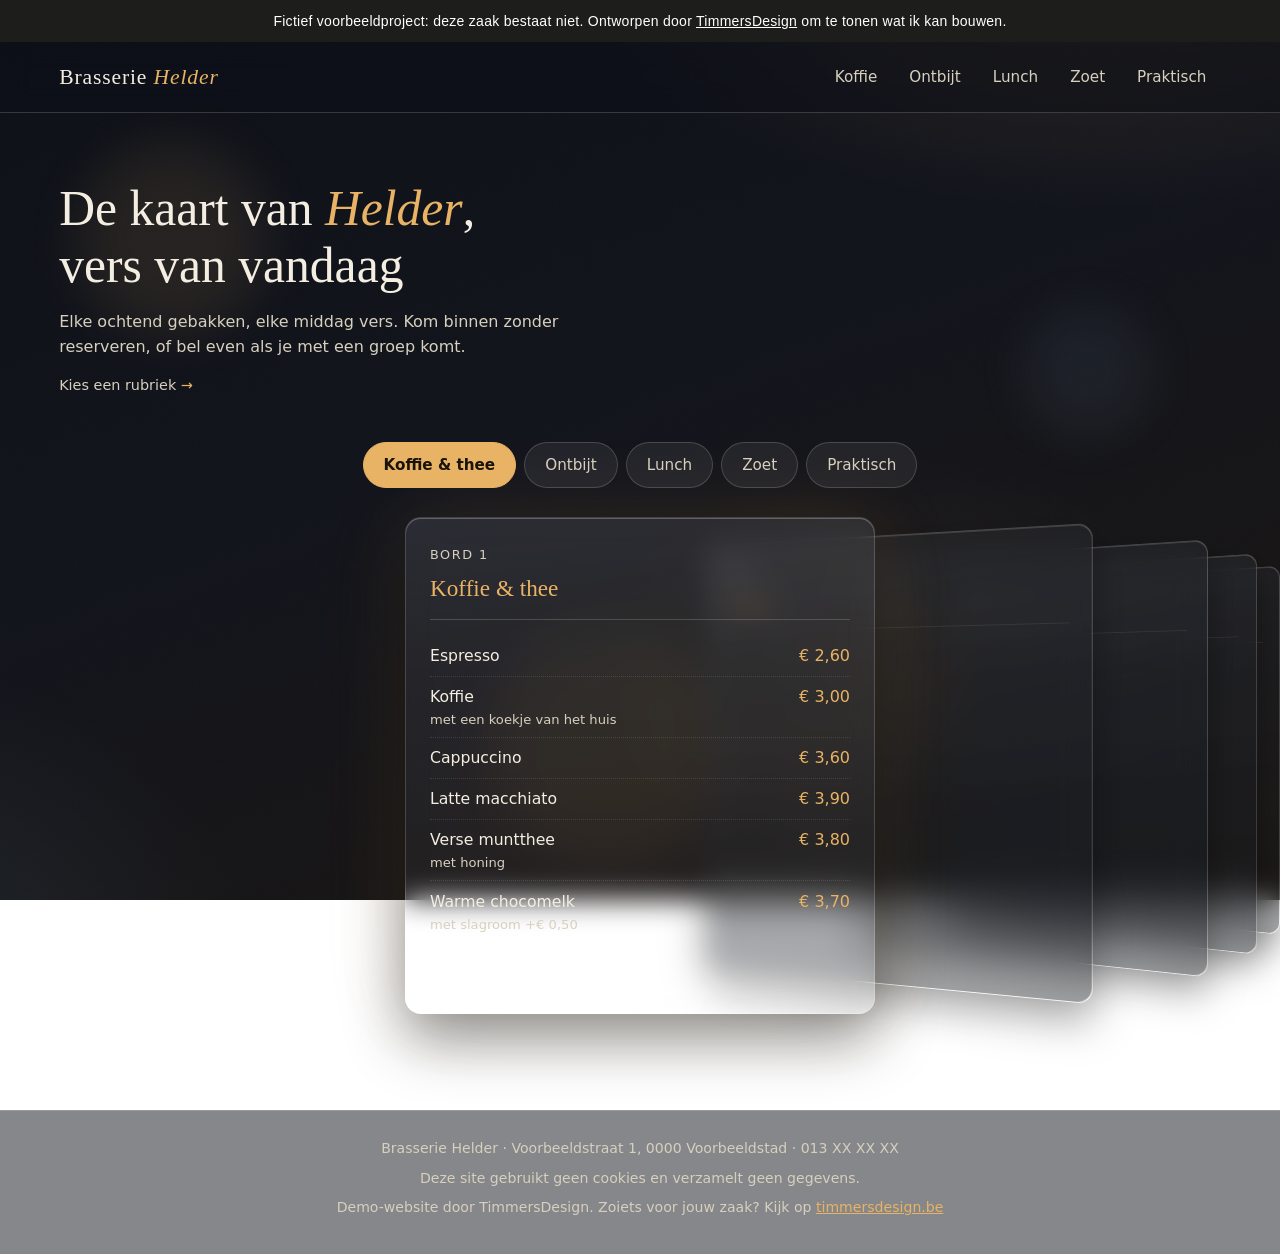
<file: index.html>
<!DOCTYPE html>
<html lang="nl">
<head>
<meta charset="utf-8">
<meta name="viewport" content="width=device-width, initial-scale=1">
<meta name="robots" content="noindex,nofollow">
<meta http-equiv="Content-Security-Policy" content="default-src 'self'; img-src 'self' data:; style-src 'self' 'sha256-Z2d8xQ208KTKvk3nd543LZ2vcilGGrSpTHFe9aId1Is='; script-src 'self'; font-src 'self'; object-src 'none'; base-uri 'self'; form-action 'none'">
<meta name="referrer" content="strict-origin-when-cross-origin">
<title>Brasserie Helder | Menu</title>
<meta name="description" content="De kaart van Brasserie Helder: koffie, ontbijt, lunch en zoet. Elke dag vers, in het hart van Voorbeeldstad.">
<link rel="canonical" href="https://timmersdesign.be/demo-glasmenu/">
<link rel="icon" href="favicon.svg" type="image/svg+xml">
<meta property="og:title" content="Brasserie Helder | Menu">
<meta property="og:description" content="De kaart van Brasserie Helder: koffie, ontbijt, lunch en zoet.">
<meta property="og:type" content="website">
<meta property="og:url" content="https://timmersdesign.be/demo-glasmenu/">
<meta property="og:image" content="https://timmersdesign.be/demo-glasmenu/assets/og.png">
<meta property="og:image:width" content="1200">
<meta property="og:image:height" content="630">
<meta property="og:image:alt" content="Doorschijnende menuborden van Brasserie Helder">
<meta name="twitter:card" content="summary_large_image">
<link rel="stylesheet" href="assets/stijl.css">
<style>.demo-banner-fictief{background:#1d1d1b;color:#fff;text-align:center;padding:10px 16px;font-family:Arial,sans-serif;font-size:14px;letter-spacing:.02em;position:relative;z-index:9999}.demo-banner-fictief a{color:#fff;text-decoration:underline}.knop.knop-uit{background:#b5b5b5;color:#5a5a5a;cursor:not-allowed;pointer-events:none}.knop.knop-uit:hover{filter:none}</style>
</head>
<body>
<div class="demo-banner-fictief" role="note">Fictief voorbeeldproject: deze zaak bestaat niet. Ontworpen door <a href="/">TimmersDesign</a> om te tonen wat ik kan bouwen.</div>
<a class="skip" href="#menu">Meteen naar het menu</a>
<div class="bokeh" aria-hidden="true"><i></i><i></i><i></i><i></i></div>

<header>
  <div class="kop">
    <a class="logo" href="#top">Brasserie <b>Helder</b></a>
    <nav aria-label="Menu van de pagina">
      <ul>
        <li><a href="#koffie">Koffie</a></li>
        <li><a href="#ontbijt">Ontbijt</a></li>
        <li><a href="#lunch">Lunch</a></li>
        <li><a href="#zoet">Zoet</a></li>
        <li><a href="#praktisch">Praktisch</a></li>
      </ul>
    </nav>
  </div>
</header>

<main id="top">
  <section class="intro">
    <!-- PAS AAN: naam en intro van de zaak -->
    <h1>De kaart van <em>Helder</em>, vers van vandaag</h1>
    <p>Elke ochtend gebakken, elke middag vers. Kom binnen zonder reserveren, of bel even als je met een groep komt.</p>
    <p class="hint" aria-hidden="true">Kies een rubriek</p>
  </section>

  <section class="wand" id="menu" aria-label="Menukaart">
    <div class="rail">

      <article class="paneel" id="koffie">
        <h2><small>Bord 1</small>Koffie &amp; thee</h2><div class="glas-inhoud">
        <!-- PAS AAN: items en prijzen -->
        <div class="item"><p class="n">Espresso</p><p class="p">€ 2,60</p></div>
        <div class="item"><p class="n">Koffie <span>met een koekje van het huis</span></p><p class="p">€ 3,00</p></div>
        <div class="item"><p class="n">Cappuccino</p><p class="p">€ 3,60</p></div>
        <div class="item"><p class="n">Latte macchiato</p><p class="p">€ 3,90</p></div>
        <div class="item"><p class="n">Verse muntthee <span>met honing</span></p><p class="p">€ 3,80</p></div>
        <div class="item"><p class="n">Warme chocomelk <span>met slagroom +€ 0,50</span></p><p class="p">€ 3,70</p></div>
      </div></article>

      <article class="paneel" id="ontbijt">
        <h2><small>Bord 2</small>Ontbijt</h2><div class="glas-inhoud">
        <div class="item"><p class="n">Croissant <span>met boter en confituur</span></p><p class="p">€ 3,20</p></div>
        <div class="item"><p class="n">Boterkoek</p><p class="p">€ 2,90</p></div>
        <div class="item"><p class="n">Yoghurt met granola <span>en fruit van de week</span></p><p class="p">€ 6,50</p></div>
        <div class="item"><p class="n">Spiegeleieren met spek <span>met boerenbrood</span></p><p class="p">€ 9,80</p></div>
        <div class="item"><p class="n">Ontbijt Helder <span>koffie, pistolets, ei, zoet en hartig</span></p><p class="p">€ 14,50</p></div>
        <p class="voetje">Ontbijt serveren we tot 11u.</p>
      </div></article>

      <article class="paneel" id="lunch">
        <h2><small>Bord 3</small>Lunch</h2><div class="glas-inhoud">
        <div class="item"><p class="n">Soep van de dag <span>met brood</span></p><p class="p">€ 5,50</p></div>
        <div class="item"><p class="n">Croque monsieur</p><p class="p">€ 9,00</p></div>
        <div class="item"><p class="n">Croque uit het vuistje <span>met slaatje</span></p><p class="p">€ 11,50</p></div>
        <div class="item"><p class="n">Quiche van de week <span>met slaatje</span></p><p class="p">€ 12,80</p></div>
        <div class="item"><p class="n">Slaatje geitenkaas <span>met honing en noten</span></p><p class="p">€ 15,50</p></div>
        <div class="item"><p class="n">Vol-au-vent <span>met frietjes</span></p><p class="p">€ 17,90</p></div>
      </div></article>

      <article class="paneel" id="zoet">
        <h2><small>Bord 4</small>Zoet</h2><div class="glas-inhoud">
        <div class="item"><p class="n">Appeltaart <span>van eigen bodem</span></p><p class="p">€ 4,80</p></div>
        <div class="item"><p class="n">Chocoladetaart</p><p class="p">€ 5,20</p></div>
        <div class="item"><p class="n">Cheesecake <span>met rood fruit</span></p><p class="p">€ 5,50</p></div>
        <div class="item"><p class="n">Pannenkoek <span>suiker of siroop</span></p><p class="p">€ 4,50</p></div>
        <div class="item"><p class="n">Dame blanche</p><p class="p">€ 7,50</p></div>
        <p class="voetje">Taart op = op. Vraag naar wat er vandaag in de toog staat.</p>
      </div></article>

      <article class="paneel" id="praktisch">
        <h2><small>Bord 5</small>Praktisch</h2><div class="glas-inhoud">
        <!-- PAS AAN: adres, uren, telefoon -->
        <address>Voorbeeldstraat 1, 0000 Voorbeeldstad</address>
        <table class="uren">
          <tr><td>Ma</td><td>gesloten</td></tr>
          <tr><td>Di–Vr</td><td>8u30 – 17u</td></tr>
          <tr><td>Za</td><td>9u – 17u</td></tr>
          <tr><td>Zo</td><td>9u – 13u</td></tr>
        </table>
        <p>De zaak is vlot toegankelijk met rolstoel en kinderwagen.</p>
        <span class="knop knop-uit" aria-disabled="true" title="Fictief voorbeeld: dit nummer bestaat niet">Bel 013 XX XX XX</span>
      </div></article>

    </div>
  </section>
</main>

<footer>
  <p>Brasserie Helder · Voorbeeldstraat 1, 0000 Voorbeeldstad · <span>013 XX XX XX</span></p>
  <p>Deze site gebruikt geen cookies en verzamelt geen gegevens.</p>
  <p>Demo-website door TimmersDesign. Zoiets voor jouw zaak? Kijk op <a href="https://timmersdesign.be" rel="noopener noreferrer">timmersdesign.be</a></p>
</footer>

<script src="assets/menu.js" defer></script>
</body>
</html>
</file>
<file: assets/stijl.css>
/* ===== PAS AAN: kleuren en letters ===== */
:root{
  --inkt:#f4eee2;          /* roomwitte tekst */
  --inkt-zacht:#d8d0bf;    /* secundaire tekst */
  --accent:#e9b365;        /* koper/amber */
  --glas:rgba(255,255,255,.065);
  --glas-rand:rgba(255,255,255,.17);
  --nacht-1:#0d1017;
  --nacht-2:#1b1611;
  --titel:Georgia,'Times New Roman',serif;
  --tekst:system-ui,-apple-system,'Segoe UI',Roboto,sans-serif;
}
*{box-sizing:border-box;margin:0;padding:0}
html{scroll-behavior:smooth}
@media (prefers-reduced-motion:reduce){html{scroll-behavior:auto}}
body{
  font-family:var(--tekst);
  color:var(--inkt);
  background:
    radial-gradient(900px 500px at 85% -10%, rgba(233,179,101,.16), transparent 60%),
    radial-gradient(700px 600px at -10% 110%, rgba(84,120,140,.18), transparent 55%),
    radial-gradient(420px 320px at 70% 75%, rgba(233,179,101,.07), transparent 70%),
    linear-gradient(160deg, var(--nacht-1) 0%, #12141c 45%, var(--nacht-2) 100%);
  background-attachment:fixed;
  min-height:100vh;
  line-height:1.6;
  overflow-x:clip;
}
/* zachte korrel over de achtergrond, puur decoratief */
body::before{
  content:"";position:fixed;inset:0;pointer-events:none;opacity:.5;z-index:0;
  background-image:url("data:image/svg+xml,%3Csvg xmlns='http://www.w3.org/2000/svg' width='120' height='120'%3E%3Cfilter id='n'%3E%3CfeTurbulence type='fractalNoise' baseFrequency='0.9' numOctaves='2'/%3E%3CfeColorMatrix values='0 0 0 0 1 0 0 0 0 1 0 0 0 0 1 0 0 0 0.035 0'/%3E%3C/filter%3E%3Crect width='120' height='120' filter='url(%23n)'/%3E%3C/svg%3E");
}
/* bokeh-lichtjes */
.bokeh{position:fixed;inset:0;pointer-events:none;z-index:0;overflow:hidden}
.bokeh i{position:absolute;border-radius:50%;filter:blur(26px);opacity:.5}
.bokeh i:nth-child(1){width:190px;height:190px;left:6%;top:16%;background:rgba(233,179,101,.20)}
.bokeh i:nth-child(2){width:130px;height:130px;right:10%;top:34%;background:rgba(150,190,215,.15)}
.bokeh i:nth-child(3){width:240px;height:240px;left:38%;bottom:4%;background:rgba(233,179,101,.11)}
.bokeh i:nth-child(4){width:110px;height:110px;right:24%;bottom:18%;background:rgba(220,160,90,.14)}

.skip{position:absolute;left:-999px;top:0;background:var(--accent);color:#19130a;padding:.7rem 1.1rem;border-radius:0 0 .6rem 0;z-index:50;font-weight:600}
.skip:focus{left:0}

a{color:var(--accent)}
:focus-visible{outline:2px solid var(--accent);outline-offset:3px;border-radius:4px}

/* ===== kopbalk in glas ===== */
header{
  position:sticky;top:0;z-index:20;
  backdrop-filter:blur(14px) saturate(1.3);
  -webkit-backdrop-filter:blur(14px) saturate(1.3);
  background:rgba(13,16,23,.55);
  border-bottom:1px solid var(--glas-rand);
}
.kop{
  max-width:1200px;margin:0 auto;padding:.8rem 1.2rem;
  display:flex;align-items:center;gap:1rem;flex-wrap:wrap;justify-content:space-between;
}
.logo{font-family:var(--titel);font-size:1.35rem;letter-spacing:.04em;color:var(--inkt);text-decoration:none}
.logo b{color:var(--accent);font-weight:400;font-style:italic}
nav ul{display:flex;gap:.2rem;list-style:none;flex-wrap:wrap}
nav a{
  display:inline-flex;align-items:center;min-height:44px;padding:0 .9rem;
  color:var(--inkt-zacht);text-decoration:none;font-size:.95rem;border-radius:999px;
}
nav a:hover{color:var(--inkt);background:rgba(255,255,255,.07)}

/* ===== intro ===== */
.intro{position:relative;z-index:1;max-width:1200px;margin:0 auto;padding:4.2rem 1.2rem 1.6rem}
.intro h1{font-family:var(--titel);font-weight:400;font-size:clamp(2rem,5vw,3.1rem);line-height:1.15;max-width:18ch}
.intro h1 em{color:var(--accent);font-style:italic}
.intro p{color:var(--inkt-zacht);max-width:52ch;margin-top:.9rem}
.hint{display:none;color:var(--inkt-zacht);font-size:.9rem;margin-top:1.6rem}
.hint::after{content:" →";color:var(--accent)}
@media (min-width:821px){.hint{display:block}}

/* ===== de menubord-wand ===== */
.wand{position:relative;z-index:1;padding:1.2rem 0 3rem}
.rail{
  display:flex;gap:1.6rem;align-items:stretch;
  overflow-x:auto;scroll-snap-type:x proximity;
  padding:1.4rem max(1.2rem,calc((100vw - 1200px)/2)) 2rem;
  scrollbar-width:thin;scrollbar-color:var(--glas-rand) transparent;
}
.paneel{
  flex:0 0 330px;scroll-snap-align:center;
  position:relative;
  background:linear-gradient(175deg, rgba(255,255,255,.10), var(--glas) 30%, rgba(255,255,255,.03));
  border:1px solid var(--glas-rand);
  border-radius:16px;
  backdrop-filter:blur(14px) saturate(1.25);
  -webkit-backdrop-filter:blur(14px) saturate(1.25);
  box-shadow:0 18px 45px rgba(0,0,0,.35), inset 0 1px 0 rgba(255,255,255,.22);
  padding:1.7rem 1.5rem 1.9rem;
  scroll-margin:6rem;
}
.paneel::after{ /* glans schuin over het glas */
  content:"";position:absolute;inset:0;border-radius:16px;pointer-events:none;
  background:linear-gradient(115deg, transparent 42%, rgba(255,255,255,.065) 50%, transparent 58%);
}
.paneel h2{
  font-family:var(--titel);font-weight:400;font-size:1.45rem;color:var(--accent);
  padding-bottom:.7rem;margin-bottom:1rem;border-bottom:1px solid var(--glas-rand);
}
.paneel h2 small{display:block;font-family:var(--tekst);font-size:.8rem;color:var(--inkt-zacht);letter-spacing:.12em;text-transform:uppercase;margin-bottom:.3rem}
.item{display:flex;justify-content:space-between;gap:1rem;align-items:baseline;padding:.45rem 0}
.item + .item{border-top:1px dotted rgba(255,255,255,.12)}
.item .n{font-size:.98rem}
.item .n span{display:block;font-size:.82rem;color:var(--inkt-zacht)}
.item .p{font-variant-numeric:tabular-nums;color:var(--accent);white-space:nowrap}
.paneel .voetje{margin-top:1.1rem;font-size:.85rem;color:var(--inkt-zacht)}

/* praktisch paneel */
.paneel address{font-style:normal;color:var(--inkt-zacht);font-size:.95rem}
.uren{width:100%;border-collapse:collapse;margin:.6rem 0 1rem;font-size:.95rem}
.uren td{padding:.3rem 0;color:var(--inkt-zacht)}
.uren td:last-child{text-align:right;color:var(--inkt);font-variant-numeric:tabular-nums}
.uren tr.vandaag td{color:var(--accent)}
.knop{
  display:inline-flex;align-items:center;justify-content:center;gap:.5rem;
  min-height:46px;padding:0 1.4rem;margin-top:.4rem;
  background:var(--accent);color:#19130a;font-weight:650;text-decoration:none;border-radius:999px;
}
.knop:hover{filter:brightness(1.07)}

/* ===== het glas beweegt: een bord per klik ===== */
.tabs{display:none}
.js .tabs{display:flex;gap:.5rem;justify-content:center;flex-wrap:wrap;padding:0 1.2rem;position:relative;z-index:2}
.tabs button{
  min-height:46px;padding:0 1.25rem;border-radius:999px;cursor:pointer;
  border:1px solid var(--glas-rand);background:var(--glas);color:var(--inkt-zacht);
  font:inherit;font-size:.95rem;
  backdrop-filter:blur(10px);-webkit-backdrop-filter:blur(10px);
  transition:background .3s ease,color .3s ease,transform .3s ease;
}
.tabs button:hover{color:var(--inkt);transform:translateY(-2px)}
.tabs button[aria-selected="true"]{background:var(--accent);color:#19130a;border-color:var(--accent);font-weight:650}

/* Met JS staan alle borden als rij in de diepte (coverflow). Het gekozen bord
   komt naar voren en 'schijnt'; de andere blijven donker glas erachter. */
.js .rail{
  display:grid;justify-items:center;overflow:visible;position:relative;
  perspective:1800px;perspective-origin:50% 38%;
  padding:1.8rem 0 3rem;min-height:34rem;
}
.js .paneel{
  grid-area:1/1;flex:none;width:min(470px,84vw);display:block;
  scroll-margin:6rem;cursor:pointer;animation:none;
  transition:transform 1.05s cubic-bezier(.2,.8,.2,1), box-shadow .9s ease;
}
/* donkere laag over de borden die niet gekozen zijn */
.js .paneel::before{
  content:"";position:absolute;inset:0;border-radius:16px;pointer-events:none;z-index:1;
  background:rgba(8,10,16,.36);opacity:1;transition:opacity .9s ease;
}
.js .paneel.o0::before{opacity:0}

/* de plaats in de rij: o0 is het gekozen bord, op = rechts, om = links */
.js .paneel.o0{transform:none;z-index:10;cursor:default;
  box-shadow:0 24px 60px rgba(0,0,0,.45),0 0 80px rgba(233,179,101,.16),inset 0 1px 0 rgba(255,255,255,.25)}
.js .paneel.op1{transform:translateX(58%) translateZ(-190px) rotateY(-34deg);z-index:9}
.js .paneel.om1{transform:translateX(-58%) translateZ(-190px) rotateY(34deg);z-index:9}
.js .paneel.op2{transform:translateX(100%) translateZ(-400px) rotateY(-42deg);z-index:8}
.js .paneel.om2{transform:translateX(-100%) translateZ(-400px) rotateY(42deg);z-index:8}
.js .paneel.op3{transform:translateX(128%) translateZ(-600px) rotateY(-46deg);z-index:7}
.js .paneel.om3{transform:translateX(-128%) translateZ(-600px) rotateY(46deg);z-index:7}
.js .paneel.op4{transform:translateX(150%) translateZ(-800px) rotateY(-48deg);z-index:6}
.js .paneel.om4{transform:translateX(-150%) translateZ(-800px) rotateY(48deg);z-index:6}

/* alleen het gekozen bord toont zijn kaart */
.js .paneel .glas-inhoud{opacity:0;visibility:hidden;transition:opacity .5s ease,visibility 0s linear .5s}
.js .paneel.o0 .glas-inhoud{opacity:1;visibility:visible;transition:opacity .6s ease .45s,visibility 0s}
.js .paneel:not(.o0) h2{opacity:.8}

/* zacht zweven, pas als het bord op zijn plek staat */
.js .paneel.o0:not(.komt){animation:zweef 9s ease-in-out infinite}
@keyframes zweef{0%,100%{translate:0 0}50%{translate:0 -8px}}

/* glans veegt over het glas als het bord naar voren komt */
.js .paneel::after{background-size:260% 100%;background-position:100% 0}
.js .paneel.o0.komt::after{animation:glans 1.4s ease-out .15s both}
@keyframes glans{from{background-position:100% 0}to{background-position:-30% 0}}

/* de kaart licht op regel voor regel */
.js .paneel.o0 .item,.js .paneel.o0 .voetje,.js .paneel.o0 address,.js .paneel.o0 .uren,.js .paneel.o0 .knop,.js .paneel.o0 .glas-inhoud>p{animation:op .6s ease both}
.js .glas-inhoud>*:nth-child(1){animation-delay:.6s!important}
.js .glas-inhoud>*:nth-child(2){animation-delay:.7s!important}
.js .glas-inhoud>*:nth-child(3){animation-delay:.8s!important}
.js .glas-inhoud>*:nth-child(4){animation-delay:.9s!important}
.js .glas-inhoud>*:nth-child(5){animation-delay:1s!important}
.js .glas-inhoud>*:nth-child(6){animation-delay:1.1s!important}
.js .glas-inhoud>*:nth-child(7){animation-delay:1.2s!important}
@keyframes op{from{opacity:0;transform:translateY(10px);filter:blur(5px)}to{opacity:1;transform:none;filter:none}}

/* ===== mobiel: zonder JS wordt de wand een stapel ===== */
@media (max-width:820px){
  .rail{display:block;overflow:visible;padding:0 1.1rem 1rem}
  .paneel{margin:0 0 1.4rem;animation:none}
  .js .rail{display:grid;min-height:30rem;perspective:1100px;padding:1.4rem 0 2.4rem;overflow-x:clip}
  .js .paneel{margin:0;width:78vw}
  .js .paneel.op1{transform:translateX(52%) translateZ(-160px) rotateY(-34deg)}
  .js .paneel.om1{transform:translateX(-52%) translateZ(-160px) rotateY(34deg)}
  .js .paneel.op2,.js .paneel.op3,.js .paneel.op4{transform:translateX(80%) translateZ(-340px) rotateY(-42deg)}
  .js .paneel.om2,.js .paneel.om3,.js .paneel.om4{transform:translateX(-80%) translateZ(-340px) rotateY(42deg)}
}

footer{
  position:relative;z-index:1;
  border-top:1px solid var(--glas-rand);
  backdrop-filter:blur(10px);-webkit-backdrop-filter:blur(10px);
  background:rgba(13,16,23,.5);
  padding:1.6rem 1.2rem 2.2rem;text-align:center;
  color:var(--inkt-zacht);font-size:.88rem;
}
footer p + p{margin-top:.45rem}

/* 404-pagina */
.p404{min-height:68vh}
.p404 .terug{margin-top:1.5rem}
</file>
